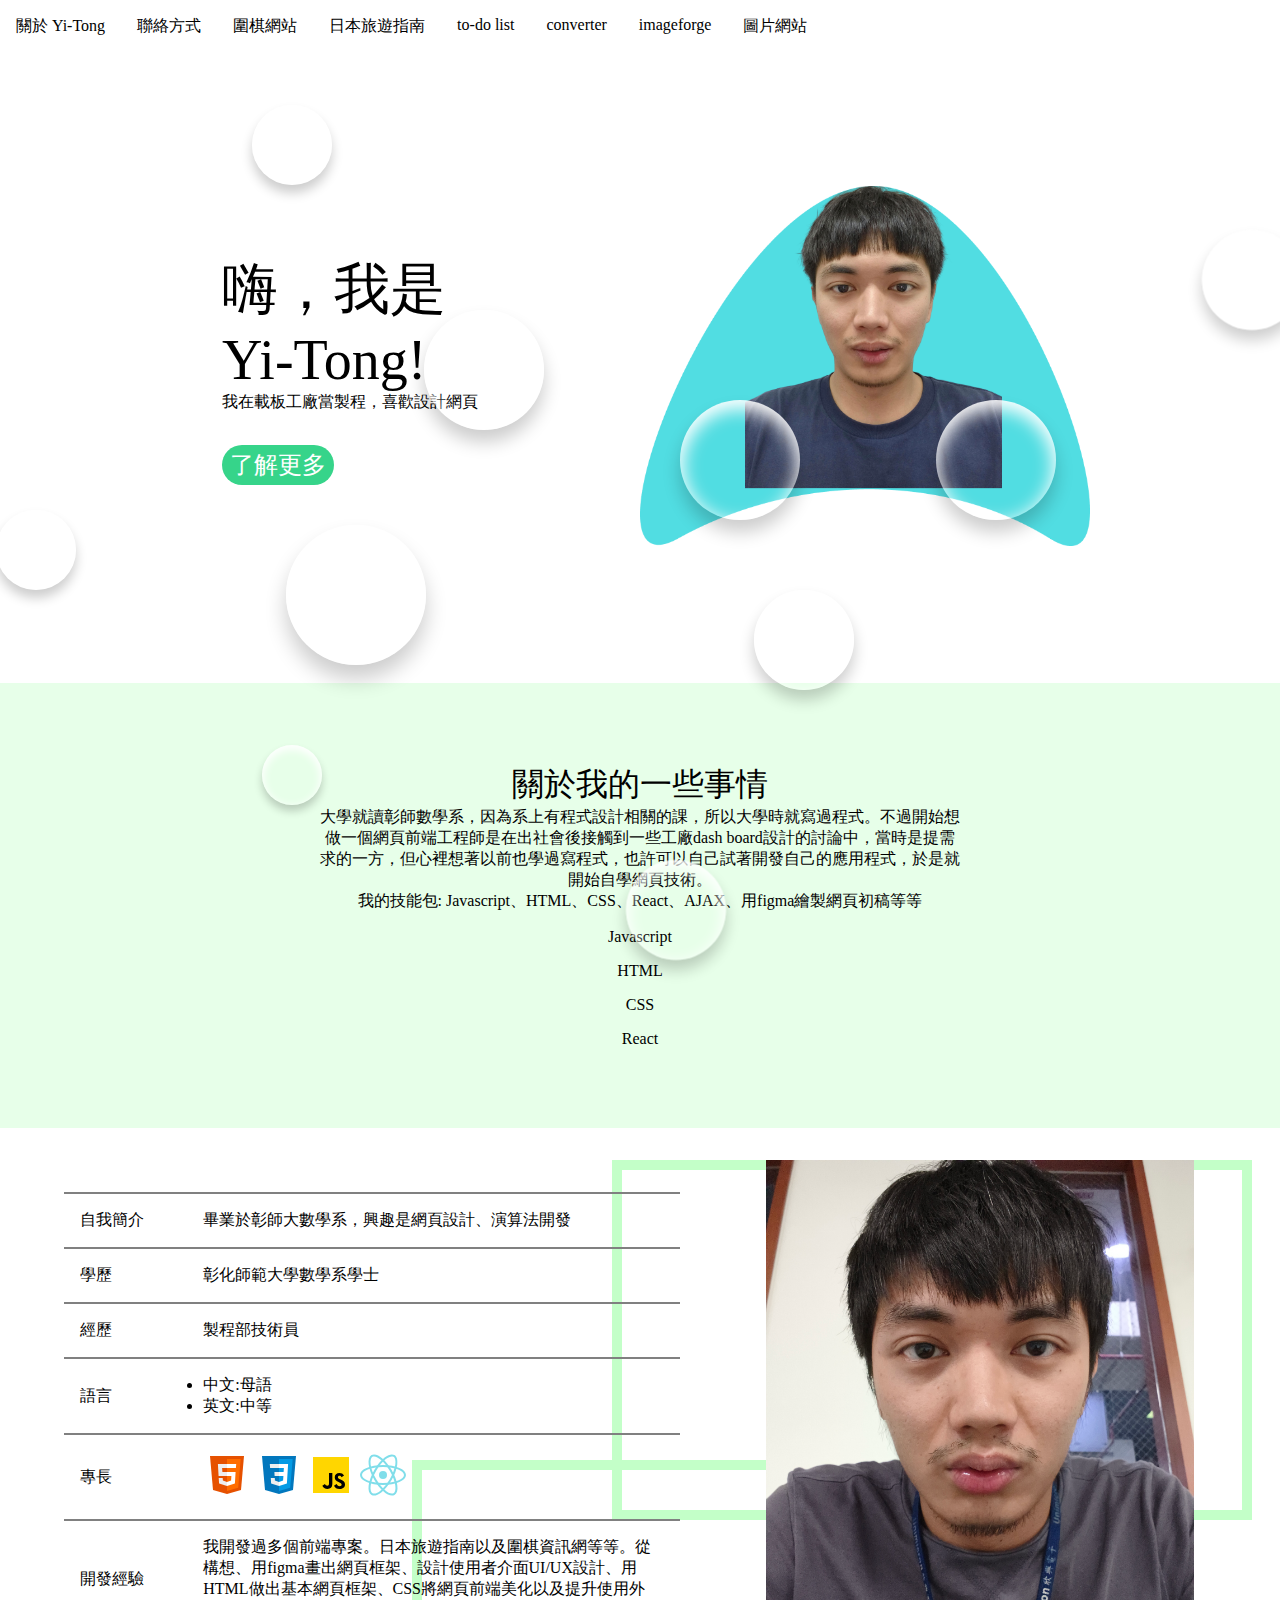
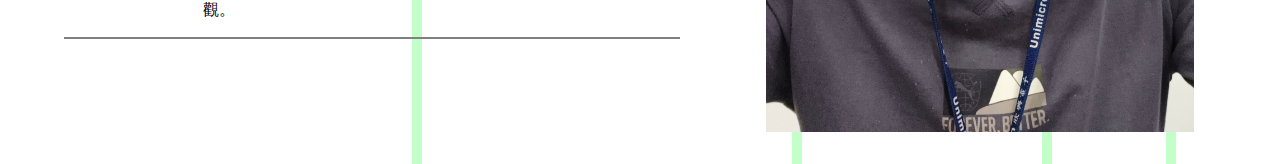
<file: index.html>
<!DOCTYPE html>
<html lang="zh-Hants">
  <head>
    <meta charset="UTF-8" />
    <meta name="viewport" content="width=device-width, initial-scale=1.0" />
    <title>Yi-Tong個人網站</title>
    <!-- 讓瀏覽器更快找到你的網頁 -->
    <meta name="robots" content="index,follow" />
    <meta name="author" content="ZT Zhuo" />
    <!-- 常見轉跳頁面的代碼為_self -->
    <base target="_blank" />
    <!-- 瀏覽器的icon -->
    <link
      href="https://cdn.jsdelivr.net/npm/bootstrap@5.3.8/dist/css/bootstrap.min.css"
      rel="stylesheet"
      integrity="sha384-sRIl4kxILFvY47J16cr9ZwB07vP4J8+LH7qKQnuqkuIAvNWLzeN8tE5YBujZqJLB"
      crossorigin="anonymous"
    />
    <link rel="stylesheet" href="./styles/style.css" />
    <link rel="stylesheet" href="./styles/bubble.css" />
    <style>
      html {
        scroll-behavior: smooth;
      }
    </style>
  </head>
  <body>
    <nav>
      <ul>
        <li><a href="#intro">關於 Yi-Tong</a></li>
        <li><a target="_self" href="./contact.html">聯絡方式</a></li>
        <li><a href="https://gts81474-sys.github.io/GoWebsite/">圍棋網站</a></li>
        <li><a href="https://gts81474-sys.github.io/-/">日本旅遊指南</a></li>
        <li>
          <a href="https://gts81474-sys.github.io/Todo-list/">to-do list</a>
        </li>
        <li><a href="https://gts81474-sys.github.io/converter/">converter</a></li>
        <li>
          <a href="https://gts81474-sys.github.io/imageforge/">imageforge</a>
        </li>
        <li>
          <a href="https://gts81474-sys.github.io/photo_website/">圖片網站</a>
        </li>
      </ul>
    </nav>
    <main>
      <div id="background-wrap">
        <div class="bubble x1"></div>
        <div class="bubble x2"></div>
        <div class="bubble x3"></div>
        <div class="bubble x4"></div>
        <div class="bubble x5"></div>
        <div class="bubble x6"></div>
        <div class="bubble x7"></div>
        <div class="bubble x8"></div>
        <div class="bubble x9"></div>
        <div class="bubble x10"></div>
      </div>
      <section class="main-area">
        <div class="info">
          <div class="info">
            <h1>嗨，我是<br />Yi-Tong!</h1>
            <h2>我在載板工廠當製程，喜歡設計網頁</h2>
            <a target="_self" href="./contact.html">了解更多</a>
          </div>
        </div>
        <div class="img-area">
          <img src="./綠背照片.png" alt="個人照片" />
        </div>
      </section>
      <section class="about-me">
        <section class="description">
          <h2>關於我的一些事情</h2>
          <p>
            大學就讀彰師數學系，因為系上有程式設計相關的課，所以大學時就寫過程式。不過開始想做一個網頁前端工程師是在出社會後接觸到一些工廠dash
            board設計的討論中，當時是提需求的一方，但心裡想著以前也學過寫程式，也許可以自己試著開發自己的應用程式，於是就開始自學網頁技術。
          </p>
          <p>
            我的技能包:
            Javascript、HTML、CSS、React、AJAX、用figma繪製網頁初稿等等
          </p>
          <div class="progress-bar-area">
            <p>Javascript</p>
            <div
              class="progress"
              role="progressbar"
              aria-label="Animated striped example"
              aria-valuenow="75"
              aria-valuemin="0"
              aria-valuemax="100"
            >
              <div
                class="progress-bar progress-bar-striped progress-bar-animated"
                style="width: 90%"
              ></div>
            </div>

            <p>HTML</p>
            <div
              class="progress"
              role="progressbar"
              aria-label="Animated striped example"
              aria-valuenow="75"
              aria-valuemin="0"
              aria-valuemax="100"
            >
              <div
                class="progress-bar progress-bar-striped progress-bar-animated bg-success"
                style="width: 90%"
              ></div>
            </div>

            <p>CSS</p>
            <div
              class="progress"
              role="progressbar"
              aria-label="Animated striped example"
              aria-valuenow="75"
              aria-valuemin="0"
              aria-valuemax="100"
            >
              <div
                class="progress-bar progress-bar-striped progress-bar-animated bg-info"
                style="width: 90%"
              ></div>
            </div>

            <p>React</p>
            <div
              class="progress"
              role="progressbar"
              aria-label="Animated striped example"
              aria-valuenow="75"
              aria-valuemin="0"
              aria-valuemax="100"
            >
              <div
                class="progress-bar progress-bar-striped progress-bar-animated bg-warning"
                style="width: 90%"
              ></div>
            </div>
          </div>
        </section>
      </section>
      <section class="resume">
        <section class="table">
          <table id="intro">
            <tr style="border-top: 2px solid gray">
              <td style="width: 20%">自我簡介</td>
              <td style="width: 80%">
                畢業於彰師大數學系，興趣是網頁設計、演算法開發
              </td>
            </tr>
            <tr>
              <td>學歷</td>
              <td>彰化師範大學數學系學士</td>
            </tr>
            <tr>
              <td>經歷</td>
              <td>製程部技術員</td>
            </tr>
            <tr>
              <td>語言</td>
              <td>
                <ul>
                  <li>中文:母語</li>
                  <li>英文:中等</li>
                </ul>
              </td>
            </tr>
            <tr>
              <td>專長</td>
              <td>
                <img src="./ICONS/icons8-html-5.svg" alt="html5" />
                <img src="./ICONS/icons8-css3.svg" alt="CSS" />
                <img src="./ICONS/icons8-javascript.svg" alt="JS" />
                <img src="./ICONS/icons8-react-native.svg" alt="React" />
              </td>
            </tr>
            <tr>
              <td>開發經驗</td>
              <td>
                我開發過多個前端專案。日本旅遊指南以及圍棋資訊網等等。從構想、用figma畫出網頁框架、設計使用者介面UI/UX設計、用HTML做出基本網頁框架、CSS將網頁前端美化以及提升使用外觀。
              </td>
            </tr>
          </table>
        </section>
        <section class="picture">
          <img src="./生活照.jpg" alt="生活照" />
          <div class="greenRec1"></div>
          <div class="greenRec2"></div>
          <div class="greenRec3"></div>
        </section>
      </section>
    </main>
    <script
      src="https://cdn.jsdelivr.net/npm/bootstrap@5.3.8/dist/js/bootstrap.bundle.min.js"
      integrity="sha384-FKyoEForCGlyvwx9Hj09JcYn3nv7wiPVlz7YYwJrWVcXK/BmnVDxM+D2scQbITxI"
      crossorigin="anonymous"
    ></script>
  </body>
</html>
</file>
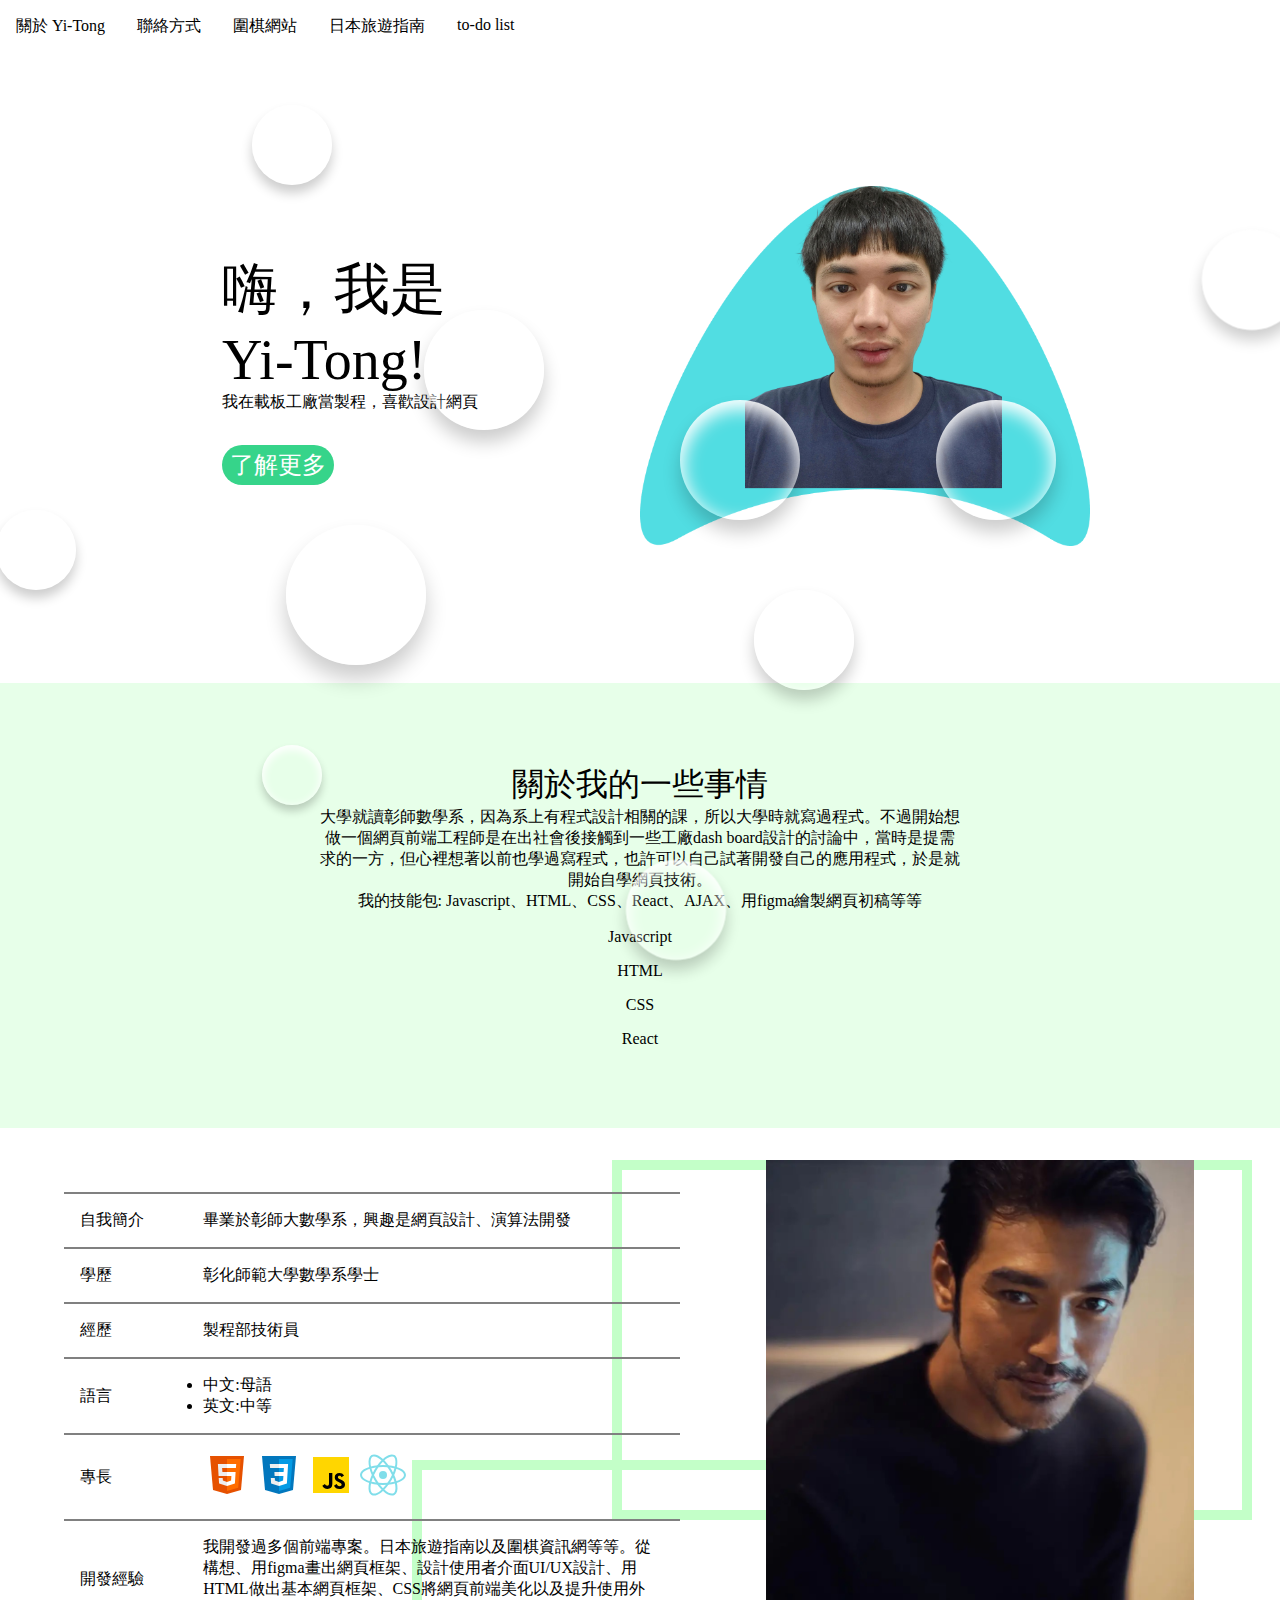
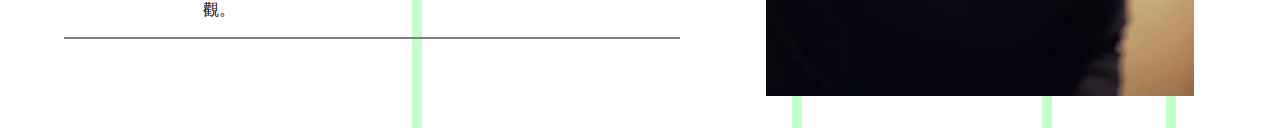
<file: Personal Website/index.html>
<!DOCTYPE html>
<html lang="zh-Hants">
  <head>
    <meta charset="UTF-8" />
    <meta name="viewport" content="width=device-width, initial-scale=1.0" />
    <title>Yi-Tong個人網站</title>
    <!-- 讓瀏覽器更快找到你的網頁 -->
    <meta name="robots" content="index,follow" />
    <meta name="description" content="瀏覽器查找的網頁列表下的註解" />
    <meta name="author" content="ZT Zhuo" />
    <!-- 常見轉跳頁面的代碼為_self -->
    <base target="_blank" />
    <!-- 瀏覽器的icon -->
    <link rel="icon" href="" />
    <link
      href="https://cdn.jsdelivr.net/npm/bootstrap@5.3.8/dist/css/bootstrap.min.css"
      rel="stylesheet"
      integrity="sha384-sRIl4kxILFvY47J16cr9ZwB07vP4J8+LH7qKQnuqkuIAvNWLzeN8tE5YBujZqJLB"
      crossorigin="anonymous"
    />
    <link rel="stylesheet" href="./styles/style.css" />
    <link rel="stylesheet" href="./styles/bubble.css" />
  </head>
  <body>
    <nav>
      <ul>
        <li><a href="#">關於 Yi-Tong</a></li>
        <li><a href="#">聯絡方式</a></li>
        <li><a href="#">圍棋網站</a></li>
        <li><a href="#">日本旅遊指南</a></li>
        <li><a href="#">to-do list</a></li>
      </ul>
    </nav>
    <main>
      <div id="background-wrap">
        <div class="bubble x1"></div>
        <div class="bubble x2"></div>
        <div class="bubble x3"></div>
        <div class="bubble x4"></div>
        <div class="bubble x5"></div>
        <div class="bubble x6"></div>
        <div class="bubble x7"></div>
        <div class="bubble x8"></div>
        <div class="bubble x9"></div>
        <div class="bubble x10"></div>
      </div>
      <section class="main-area">
        <div class="info">
          <div class="info">
            <h1>嗨，我是<br />Yi-Tong!</h1>
            <h2>我在載板工廠當製程，喜歡設計網頁</h2>
            <a href="./contact.html">了解更多</a>
          </div>
        </div>
        <div class="img-area">
          <img src="./綠背照片.png" alt="個人照片" />
        </div>
      </section>
      <section class="about-me">
        <section class="description">
          <h2>關於我的一些事情</h2>
          <p>
            大學就讀彰師數學系，因為系上有程式設計相關的課，所以大學時就寫過程式。不過開始想做一個網頁前端工程師是在出社會後接觸到一些工廠dash
            board設計的討論中，當時是提需求的一方，但心裡想著以前也學過寫程式，也許可以自己試著開發自己的應用程式，於是就開始自學網頁技術。
          </p>
          <p>
            我的技能包:
            Javascript、HTML、CSS、React、AJAX、用figma繪製網頁初稿等等
          </p>
          <div class="progress-bar-area">
            <p>Javascript</p>
            <div
              class="progress"
              role="progressbar"
              aria-label="Animated striped example"
              aria-valuenow="75"
              aria-valuemin="0"
              aria-valuemax="100"
            >
              <div
                class="progress-bar progress-bar-striped progress-bar-animated"
                style="width: 90%"
              ></div>
            </div>

            <p>HTML</p>
            <div
              class="progress"
              role="progressbar"
              aria-label="Animated striped example"
              aria-valuenow="75"
              aria-valuemin="0"
              aria-valuemax="100"
            >
              <div
                class="progress-bar progress-bar-striped progress-bar-animated bg-success"
                style="width: 90%"
              ></div>
            </div>

            <p>CSS</p>
            <div
              class="progress"
              role="progressbar"
              aria-label="Animated striped example"
              aria-valuenow="75"
              aria-valuemin="0"
              aria-valuemax="100"
            >
              <div
                class="progress-bar progress-bar-striped progress-bar-animated bg-info"
                style="width: 90%"
              ></div>
            </div>

            <p>React</p>
            <div
              class="progress"
              role="progressbar"
              aria-label="Animated striped example"
              aria-valuenow="75"
              aria-valuemin="0"
              aria-valuemax="100"
            >
              <div
                class="progress-bar progress-bar-striped progress-bar-animated bg-warning"
                style="width: 90%"
              ></div>
            </div>
          </div>
        </section>
      </section>
      <section class="resume">
        <section class="table">
          <table>
            <tr style="border-top: 2px solid gray">
              <td style="width: 20%">自我簡介</td>
              <td style="width: 80%">
                畢業於彰師大數學系，興趣是網頁設計、演算法開發
              </td>
            </tr>
            <tr>
              <td>學歷</td>
              <td>彰化師範大學數學系學士</td>
            </tr>
            <tr>
              <td>經歷</td>
              <td>製程部技術員</td>
            </tr>
            <tr>
              <td>語言</td>
              <td>
                <ul>
                  <li>中文:母語</li>
                  <li>英文:中等</li>
                </ul>
              </td>
            </tr>
            <tr>
              <td>專長</td>
              <td>
                <img src="./ICONS/icons8-html-5.svg" alt="html5" />
                <img src="./ICONS/icons8-css3.svg" alt="CSS" />
                <img src="./ICONS/icons8-javascript.svg" alt="JS" />
                <img src="./ICONS/icons8-react-native.svg" alt="React" />
              </td>
            </tr>
            <tr>
              <td>開發經驗</td>
              <td>
                我開發過多個前端專案。日本旅遊指南以及圍棋資訊網等等。從構想、用figma畫出網頁框架、設計使用者介面UI/UX設計、用HTML做出基本網頁框架、CSS將網頁前端美化以及提升使用外觀。
              </td>
            </tr>
          </table>
        </section>
        <section class="picture">
          <img src="./金城武.jpeg" alt="金城武" />
          <div class="greenRec1"></div>
          <div class="greenRec2"></div>
          <div class="greenRec3"></div>
        </section>
      </section>
    </main>
    <script
      src="https://cdn.jsdelivr.net/npm/bootstrap@5.3.8/dist/js/bootstrap.bundle.min.js"
      integrity="sha384-FKyoEForCGlyvwx9Hj09JcYn3nv7wiPVlz7YYwJrWVcXK/BmnVDxM+D2scQbITxI"
      crossorigin="anonymous"
    ></script>
  </body>
</html>
</file>
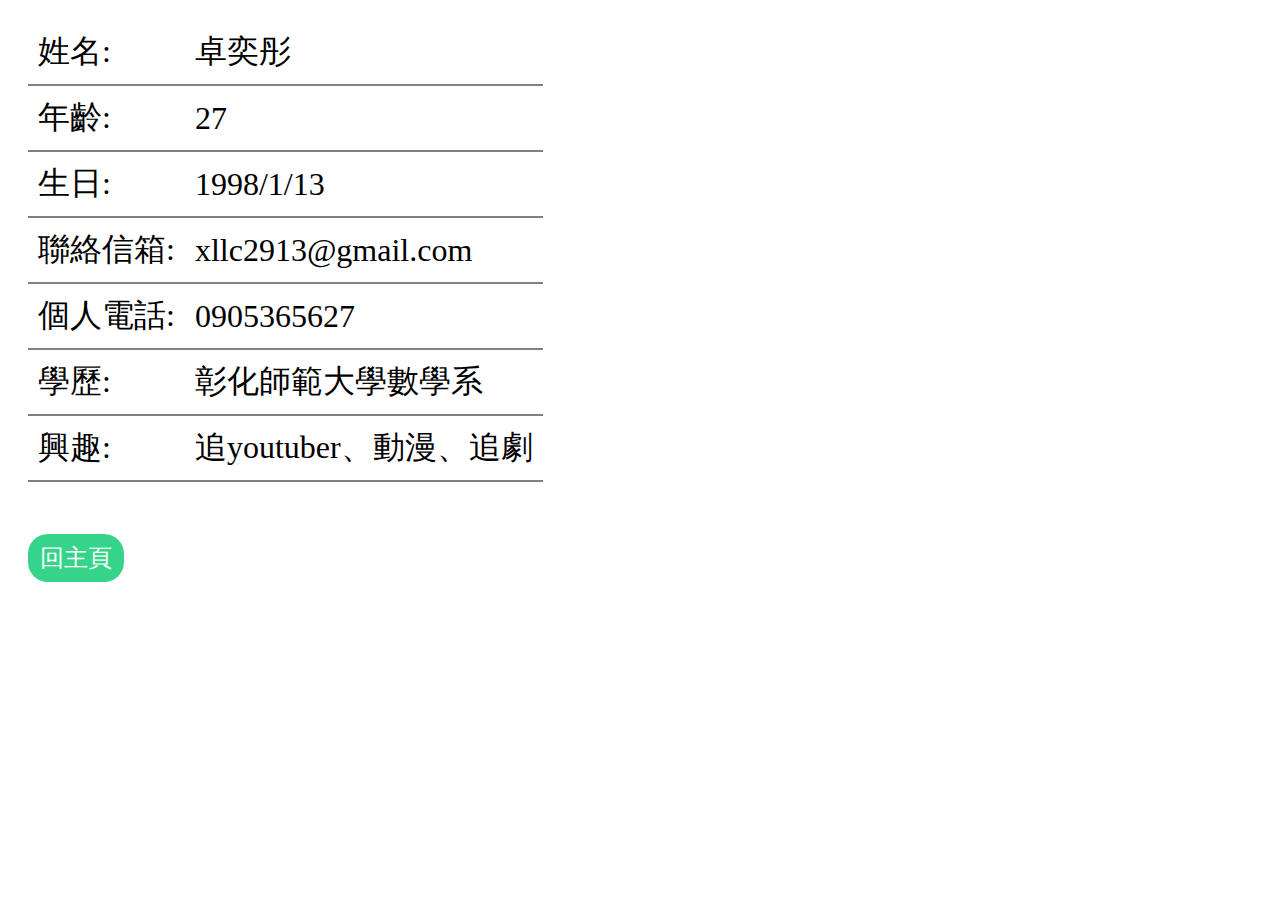
<file: contact.html>
<!DOCTYPE html>
<html lang="zh-Hants">
  <head>
    <meta charset="UTF-8" />
    <meta name="viewport" content="width=device-width, initial-scale=1.0" />
    <title>個人介紹</title>
    <meta name="author" content="ZT Zhuo" />
    <!-- 常見轉跳頁面的代碼為_self -->
    <base target="_self" />
    <style>
      table {
        border-collapse: collapse;
        margin: 20px;
      }
      tr {
        border-bottom: 2px solid gray;
        transition: all 0.2s ease;
      }
      td {
        padding: 10px 10px;
        font-size: 2rem;
      }
      tr:hover {
        background-color: rgb(184, 255, 222);
      }
      a {
        margin: 20px;
        color: white;
        background-color: rgb(54, 212, 138);
        padding: 0.5rem 0.75rem;
        font-size: 1.5rem;
        border-radius: 20px;
        display: inline-block;
        margin-top: 2rem;
        text-decoration: none;
        transition: all 0.2s ease;
      }
      a:hover {
        transform: scale(1.2);
      }
    </style>
  </head>
  <body>
    <table>
      <tr>
        <td>姓名:</td>
        <td>卓奕彤</td>
      </tr>
      <tr>
        <td>年齡:</td>
        <td>27</td>
      </tr>
      <tr>
        <td>生日:</td>
        <td>1998/1/13</td>
      </tr>
      <tr>
        <td>聯絡信箱:</td>
        <td>xllc2913@gmail.com</td>
      </tr>
      <tr>
        <td>個人電話:</td>
        <td>0905365627</td>
      </tr>
      <tr>
        <td>學歷:</td>
        <td>彰化師範大學數學系</td>
      </tr>
      <tr>
        <td>興趣:</td>
        <td>追youtuber、動漫、追劇</td>
      </tr>
    </table>
    <a href="https://gts81474-sys.github.io/personal-website/">回主頁</a>
  </body>
</html>
</file>
<file: styles/style.css>
@charset "UTF-8";
* {
  margin: 0;
  padding: 0;
  box-sizing: border-box;
}

h1,
h2,
h3,
h4,
h5,
h6 {
  font-weight: normal;
}

body {
  overflow-x: hidden;
}
body nav {
  background-color: white;
  position: sticky;
  top: 0;
  z-index: 5;
}
body nav ul {
  list-style-type: none;
  display: flex;
}
body nav ul li {
  margin: 1rem;
}
body nav ul li a {
  text-decoration: none;
  color: black;
  transition: all 0.1s ease;
}
body nav ul li a:hover {
  color: rgb(54, 212, 138);
}
body main section.main-area {
  min-height: 70vh;
  background-color: white;
  display: flex;
  flex-wrap: nowrap;
  justify-content: center;
  align-items: center;
}
body main section.main-area div.info {
  flex-basis: 450px;
  padding: 1rem;
}
body main section.main-area div.info h1 {
  font-size: 3.5rem;
}
body main section.main-area div.info h2 {
  font-size: 1rem;
}
body main section.main-area div.info a {
  color: white;
  background-color: rgb(54, 212, 138);
  padding: 0.25rem 0.5rem;
  font-size: 1.5rem;
  border-radius: 20px;
  display: inline-block;
  margin-top: 2rem;
  text-decoration: none;
  transition: all 0.2s ease;
}
body main section.main-area div.info a:hover {
  transform: scale(1.2);
}
body main section.main-area div.img-area {
  flex-basis: 450px;
}
body main section.main-area div.img-area img {
  width: 100%;
}
body main section.about-me {
  background-color: rgb(231, 255, 233);
  padding: 5rem 0;
  display: flex;
  justify-content: center;
  text-align: center;
}
body main section.about-me section.description {
  width: 50%;
}
body main section.about-me section.description h2 {
  font-size: 2rem;
}
body main section.about-me section.description .progress-bar-area p {
  margin-top: 1rem;
}
body main section.resume {
  display: flex;
  flex-wrap: wrap;
  padding: 2rem;
  overflow: hidden;
}
body main section.resume section.table {
  flex: 5 0 500px;
  padding: 2rem;
}
body main section.resume section.table table {
  --bs-table-bg: none;
  /*或是transparent*/
  border-collapse: collapse;
}
body main section.resume section.table table tr {
  border-bottom: 2px solid gray;
  transition: all 0.2s ease;
}
body main section.resume section.table table tr:hover {
  background-color: rgb(184, 255, 222);
}
body main section.resume section.table table tr td {
  padding: 1rem;
}
body main section.resume section.picture {
  position: relative;
  flex: 1 1 500px;
  display: flex;
  justify-content: center;
  align-items: center;
}
body main section.resume section.picture img {
  width: 80%;
}
body main section.resume section.picture div.greenRec1 {
  width: 30vw;
  height: 90vh;
  border: 10px solid rgb(195, 255, 200);
  position: absolute;
  top: 30px;
  left: 80px;
  z-index: -1;
  /*position的優先度會高於flex的排版*/
}
body main section.resume section.picture div.greenRec2 {
  width: 50vw;
  height: 40vh;
  border: 10px solid rgb(195, 255, 200);
  position: absolute;
  top: 300px;
  left: -300px;
  z-index: -1;
}
body main section.resume section.picture div.greenRec3 {
  width: 50vw;
  height: 40vh;
  border: 10px solid rgb(195, 255, 200);
  position: absolute;
  top: 0;
  left: -100px;
  z-index: -1;
}

@media screen and (max-width: 800px) {
  body main section.about-me section.description {
    width: 80%;
  }
  body main section.resume {
    overflow-x: auto;
  }
  body main section.resume section.picture div.greenRec1,
  body main section.resume section.picture div.greenRec2,
  body main section.resume section.picture div.greenRec3 {
    display: none;
  }
}
@media screen and (max-width: 500px) {
  body nav {
    position: static;
  }
  body nav ul {
    flex-direction: column;
  }
}/*# sourceMappingURL=style.css.map */
</file>
<file: styles/bubble.css>
#background-wrap {
  position: fixed;
  top: 0;
  bottom: 0;
  left: 0;
  right: 0;
  z-index: 10;
  pointer-events: none;
  /*沒有滑鼠事件就可以選取下層的elements*/
}

.bubble {
  height: 200px;
  width: 200px;
  border-radius: 50%;
  position: absolute;
  box-shadow: 0 20px 30px rgba(0, 0, 0, 0.2),
    inset 0 10px 30px 5px rgba(255, 255, 255, 1);
}

@keyframes animateBubble {
  0% {
    margin-top: 600px;
  }
  100% {
    margin-top: -100%;
  }
}

@keyframes sideways {
  0% {
    margin-left: 0px;
  }
  100% {
    margin-left: 50px;
  }
}

.x1 {
  transform: scale(0.4);
  animation: animateBubble 25s linear infinite,
    sideways 2s ease-in-out infinite alternate;
  left: -5%;
  top: 50%;
}

.x2 {
  transform: scale(0.6);
  animation: animateBubble 25s linear infinite,
    sideways 2s ease-in-out infinite alternate;
  left: 30%;
  top: 30%;
}

.x3 {
  transform: scale(0.3);
  animation: animateBubble 23s linear infinite,
    sideways 2s ease-in-out infinite alternate;
  left: 15%;
  top: 75%;
}

.x4 {
  transform: scale(0.5);
  animation: animateBubble 23s linear infinite,
    sideways 2s ease-in-out infinite alternate;
  left: 45%;
  top: 90%;
}

.x5 {
  transform: scale(0.6);
  animation: animateBubble 19s linear infinite,
    sideways 2s ease-in-out infinite alternate;
  left: 70%;
  top: 40%;
}

.x6 {
  transform: scale(0.4);
  animation: animateBubble 19s linear infinite,
    sideways 2s ease-in-out infinite alternate;
  left: 15%;
  top: 5%;
}

.x7 {
  transform: scale(0.5);
  animation: animateBubble 25s linear infinite,
    sideways 2s ease-in-out infinite alternate;
  left: 90%;
  top: 20%;
}

.x8 {
  transform: scale(0.6);
  animation: animateBubble 24s linear infinite,
    sideways 2s ease-in-out infinite alternate;
  left: 50%;
  top: 40%;
}

.x9 {
  transform: scale(0.7);
  animation: animateBubble 23s linear infinite,
    sideways 2s ease-in-out infinite alternate;
  left: 20%;
  top: 55%;
}

.x10 {
  transform: scale(0.5);
  animation: animateBubble 25s linear infinite,
    sideways 2s ease-in-out infinite alternate;
  left: 55%;
  top: 60%;
}
</file>
<file: Personal Website/styles/style.css>
@charset "UTF-8";
* {
  margin: 0;
  padding: 0;
  box-sizing: border-box;
}

h1,
h2,
h3,
h4,
h5,
h6 {
  font-weight: normal;
}

body {
  overflow-x: hidden;
}
body nav {
  background-color: white;
  position: sticky;
  top: 0;
  z-index: 5;
}
body nav ul {
  list-style-type: none;
  display: flex;
}
body nav ul li {
  margin: 1rem;
}
body nav ul li a {
  text-decoration: none;
  color: black;
  transition: all 0.1s ease;
}
body nav ul li a:hover {
  color: rgb(54, 212, 138);
}
body main section.main-area {
  min-height: 70vh;
  background-color: white;
  display: flex;
  flex-wrap: nowrap;
  justify-content: center;
  align-items: center;
}
body main section.main-area div.info {
  flex-basis: 450px;
  padding: 1rem;
}
body main section.main-area div.info h1 {
  font-size: 3.5rem;
}
body main section.main-area div.info h2 {
  font-size: 1rem;
}
body main section.main-area div.info a {
  color: white;
  background-color: rgb(54, 212, 138);
  padding: 0.25rem 0.5rem;
  font-size: 1.5rem;
  border-radius: 20px;
  display: inline-block;
  margin-top: 2rem;
  text-decoration: none;
  transition: all 0.2s ease;
}
body main section.main-area div.info a:hover {
  transform: scale(1.2);
}
body main section.main-area div.img-area {
  flex-basis: 450px;
}
body main section.main-area div.img-area img {
  width: 100%;
}
body main section.about-me {
  background-color: rgb(231, 255, 233);
  padding: 5rem 0;
  display: flex;
  justify-content: center;
  text-align: center;
}
body main section.about-me section.description {
  width: 50%;
}
body main section.about-me section.description h2 {
  font-size: 2rem;
}
body main section.about-me section.description .progress-bar-area p {
  margin-top: 1rem;
}
body main section.resume {
  display: flex;
  flex-wrap: wrap;
  padding: 2rem;
  overflow: hidden;
}
body main section.resume section.table {
  flex: 5 0 500px;
  padding: 2rem;
}
body main section.resume section.table table {
  --bs-table-bg: none;
  /*或是transparent*/
  border-collapse: collapse;
}
body main section.resume section.table table tr {
  border-bottom: 2px solid gray;
  transition: all 0.2s ease;
}
body main section.resume section.table table tr:hover {
  background-color: rgb(184, 255, 222);
}
body main section.resume section.table table tr td {
  padding: 1rem;
}
body main section.resume section.picture {
  position: relative;
  flex: 1 1 500px;
  display: flex;
  justify-content: center;
  align-items: center;
}
body main section.resume section.picture img {
  width: 80%;
}
body main section.resume section.picture div.greenRec1 {
  width: 30vw;
  height: 90vh;
  border: 10px solid rgb(195, 255, 200);
  position: absolute;
  top: 30px;
  left: 80px;
  z-index: -1;
  /*position的優先度會高於flex的排版*/
}
body main section.resume section.picture div.greenRec2 {
  width: 50vw;
  height: 40vh;
  border: 10px solid rgb(195, 255, 200);
  position: absolute;
  top: 300px;
  left: -300px;
  z-index: -1;
}
body main section.resume section.picture div.greenRec3 {
  width: 50vw;
  height: 40vh;
  border: 10px solid rgb(195, 255, 200);
  position: absolute;
  top: 0;
  left: -100px;
  z-index: -1;
}

@media screen and (max-width: 800px) {
  body main section.about-me section.description {
    width: 80%;
  }
  body main section.resume {
    overflow-x: auto;
  }
  body main section.resume section.picture div.greenRec1,
  body main section.resume section.picture div.greenRec2,
  body main section.resume section.picture div.greenRec3 {
    display: none;
  }
}
@media screen and (max-width: 500px) {
  body nav {
    position: static;
  }
  body nav ul {
    flex-direction: column;
  }
}/*# sourceMappingURL=style.css.map */
</file>
<file: Personal Website/styles/bubble.css>
#background-wrap {
  position: fixed;
  top: 0;
  bottom: 0;
  left: 0;
  right: 0;
  z-index: 10;
  pointer-events: none;
  /*沒有滑鼠事件就可以選取下層的elements*/
}

.bubble {
  height: 200px;
  width: 200px;
  border-radius: 50%;
  position: absolute;
  box-shadow: 0 20px 30px rgba(0, 0, 0, 0.2),
    inset 0 10px 30px 5px rgba(255, 255, 255, 1);
}

@keyframes animateBubble {
  0% {
    margin-top: 600px;
  }
  100% {
    margin-top: -100%;
  }
}

@keyframes sideways {
  0% {
    margin-left: 0px;
  }
  100% {
    margin-left: 50px;
  }
}

.x1 {
  transform: scale(0.4);
  animation: animateBubble 25s linear infinite,
    sideways 2s ease-in-out infinite alternate;
  left: -5%;
  top: 50%;
}

.x2 {
  transform: scale(0.6);
  animation: animateBubble 25s linear infinite,
    sideways 2s ease-in-out infinite alternate;
  left: 30%;
  top: 30%;
}

.x3 {
  transform: scale(0.3);
  animation: animateBubble 23s linear infinite,
    sideways 2s ease-in-out infinite alternate;
  left: 15%;
  top: 75%;
}

.x4 {
  transform: scale(0.5);
  animation: animateBubble 23s linear infinite,
    sideways 2s ease-in-out infinite alternate;
  left: 45%;
  top: 90%;
}

.x5 {
  transform: scale(0.6);
  animation: animateBubble 19s linear infinite,
    sideways 2s ease-in-out infinite alternate;
  left: 70%;
  top: 40%;
}

.x6 {
  transform: scale(0.4);
  animation: animateBubble 19s linear infinite,
    sideways 2s ease-in-out infinite alternate;
  left: 15%;
  top: 5%;
}

.x7 {
  transform: scale(0.5);
  animation: animateBubble 25s linear infinite,
    sideways 2s ease-in-out infinite alternate;
  left: 90%;
  top: 20%;
}

.x8 {
  transform: scale(0.6);
  animation: animateBubble 24s linear infinite,
    sideways 2s ease-in-out infinite alternate;
  left: 50%;
  top: 40%;
}

.x9 {
  transform: scale(0.7);
  animation: animateBubble 23s linear infinite,
    sideways 2s ease-in-out infinite alternate;
  left: 20%;
  top: 55%;
}

.x10 {
  transform: scale(0.5);
  animation: animateBubble 25s linear infinite,
    sideways 2s ease-in-out infinite alternate;
  left: 55%;
  top: 60%;
}
</file>
